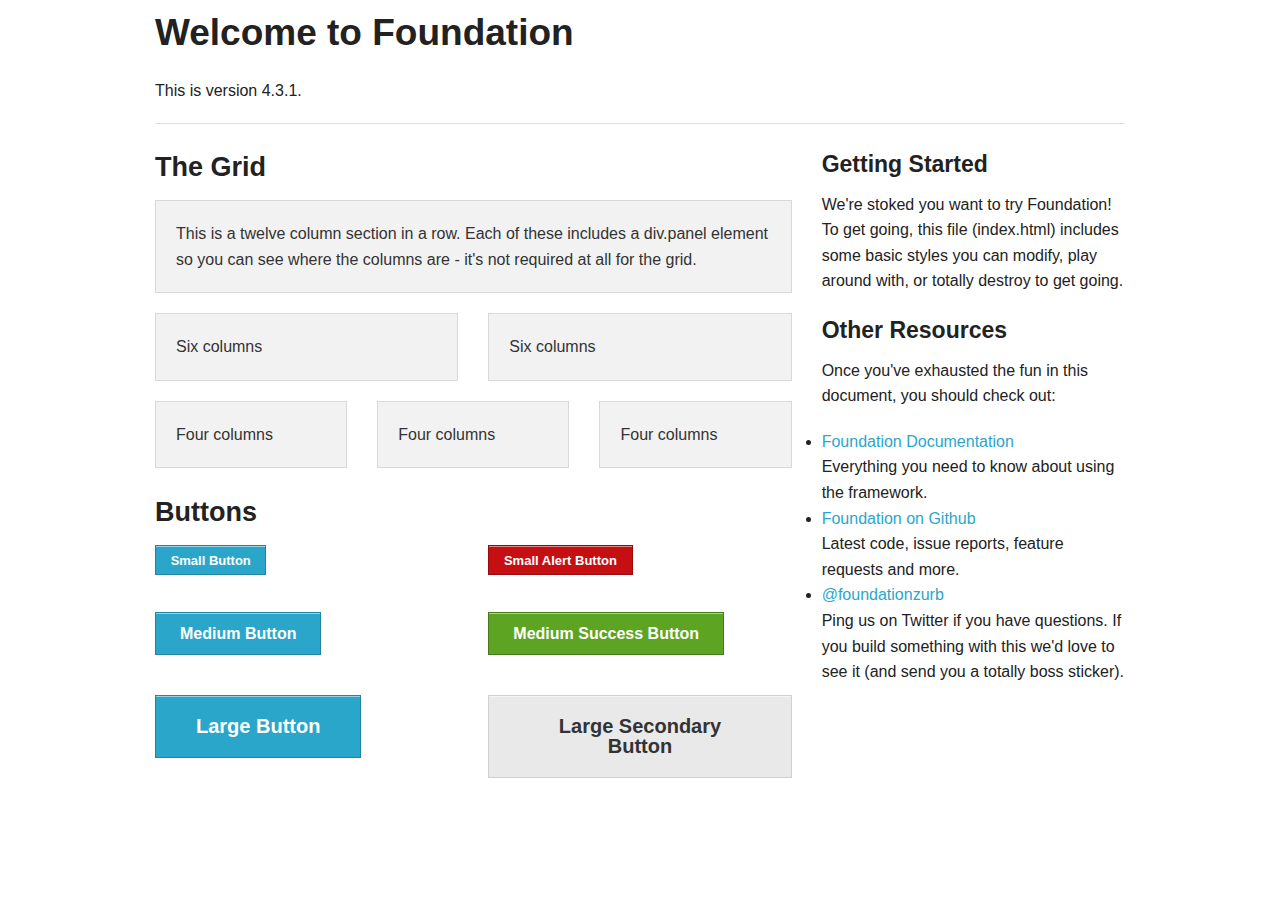
<file: FE-Eval-in-foundation/foundation-4/index.html>
<!DOCTYPE html>
<!--[if IE 8]> 				 <html class="no-js lt-ie9" lang="en" > <![endif]-->
<!--[if gt IE 8]><!--> <html class="no-js" lang="en" > <!--<![endif]-->

<head>
	<meta charset="utf-8">
  <meta name="viewport" content="width=device-width">
  <title>Foundation 4</title>

  
  <link rel="stylesheet" href="css/foundation.css">
  

  <script src="js/vendor/custom.modernizr.js"></script>

</head>
<body>

	<div class="row">
		<div class="large-12 columns">
			<h2>Welcome to Foundation</h2>
			<p>This is version 4.3.1.</p>
			<hr />
		</div>
		
	</div>

	<div class="row">
		<div class="large-8 columns">
			<h3>The Grid</h3>

			<!-- Grid Example -->
			<div class="row">
				<div class="large-12 columns">
					<div class="panel">
						<p>This is a twelve column section in a row. Each of these includes a div.panel element so you can see where the columns are - it's not required at all for the grid.</p>
					</div>
				</div>
			</div>
			<div class="row">
				<div class="large-6 columns">
					<div class="panel">
						<p>Six columns</p>
					</div>
				</div>
				<div class="large-6 columns">
					<div class="panel">
						<p>Six columns</p>
					</div>
				</div>
			</div>
			<div class="row">
				<div class="large-4 columns">
					<div class="panel">
						<p>Four columns</p>
					</div>
				</div>
				<div class="large-4 columns">
					<div class="panel">
						<p>Four columns</p>
					</div>
				</div>
				<div class="large-4 columns">
					<div class="panel">
						<p>Four columns</p>
					</div>
				</div>
			</div>

			<h3>Buttons</h3>

      <div class="row">
        <div class="large-6 columns">
          <p><a href="#" class="small button">Small Button</a></p>
          <p><a href="#" class="button">Medium Button</a></p>
          <p><a href="#" class="large button">Large Button</a></p>
        </div>
        <div class="large-6 columns">
          <p><a href="#" class="small alert button">Small Alert Button</a></p>
          <p><a href="#" class="success button">Medium Success Button</a></p>
          <p><a href="#" class="large secondary button">Large Secondary Button</a></p>
        </div>
      </div>
		</div>

		<div class="large-4 columns">
			<h4>Getting Started</h4>
			<p>We're stoked you want to try Foundation! To get going, this file (index.html) includes some basic styles you can modify, play around with, or totally destroy to get going.</p>

			<h4>Other Resources</h4>
			<p>Once you've exhausted the fun in this document, you should check out:</p>
			<ul class="disc">
				<li><a href="http://foundation.zurb.com/docs">Foundation Documentation</a><br />Everything you need to know about using the framework.</li>
				<li><a href="http://github.com/zurb/foundation">Foundation on Github</a><br />Latest code, issue reports, feature requests and more.</li>
				<li><a href="http://twitter.com/foundationzurb">@foundationzurb</a><br />Ping us on Twitter if you have questions. If you build something with this we'd love to see it (and send you a totally boss sticker).</li>
			</ul>
		</div>
	</div>

  <script>
  document.write('<script src=' +
  ('__proto__' in {} ? 'js/vendor/zepto' : 'js/vendor/jquery') +
  '.js><\/script>')
  </script>
  
  <script src="js/foundation.min.js"></script>
  <!--
  
  <script src="js/foundation/foundation.js"></script>
  
  <script src="js/foundation/foundation.alerts.js"></script>
  
  <script src="js/foundation/foundation.clearing.js"></script>
  
  <script src="js/foundation/foundation.cookie.js"></script>
  
  <script src="js/foundation/foundation.dropdown.js"></script>
  
  <script src="js/foundation/foundation.forms.js"></script>
  
  <script src="js/foundation/foundation.joyride.js"></script>
  
  <script src="js/foundation/foundation.magellan.js"></script>
  
  <script src="js/foundation/foundation.orbit.js"></script>
  
  <script src="js/foundation/foundation.reveal.js"></script>
  
  <script src="js/foundation/foundation.section.js"></script>
  
  <script src="js/foundation/foundation.tooltips.js"></script>
  
  <script src="js/foundation/foundation.topbar.js"></script>
  
  <script src="js/foundation/foundation.interchange.js"></script>
  
  <script src="js/foundation/foundation.placeholder.js"></script>
  
  <script src="js/foundation/foundation.abide.js"></script>
  
  -->
  
  <script>
    $(document).foundation();
  </script>
</body>
</html>
</file>
